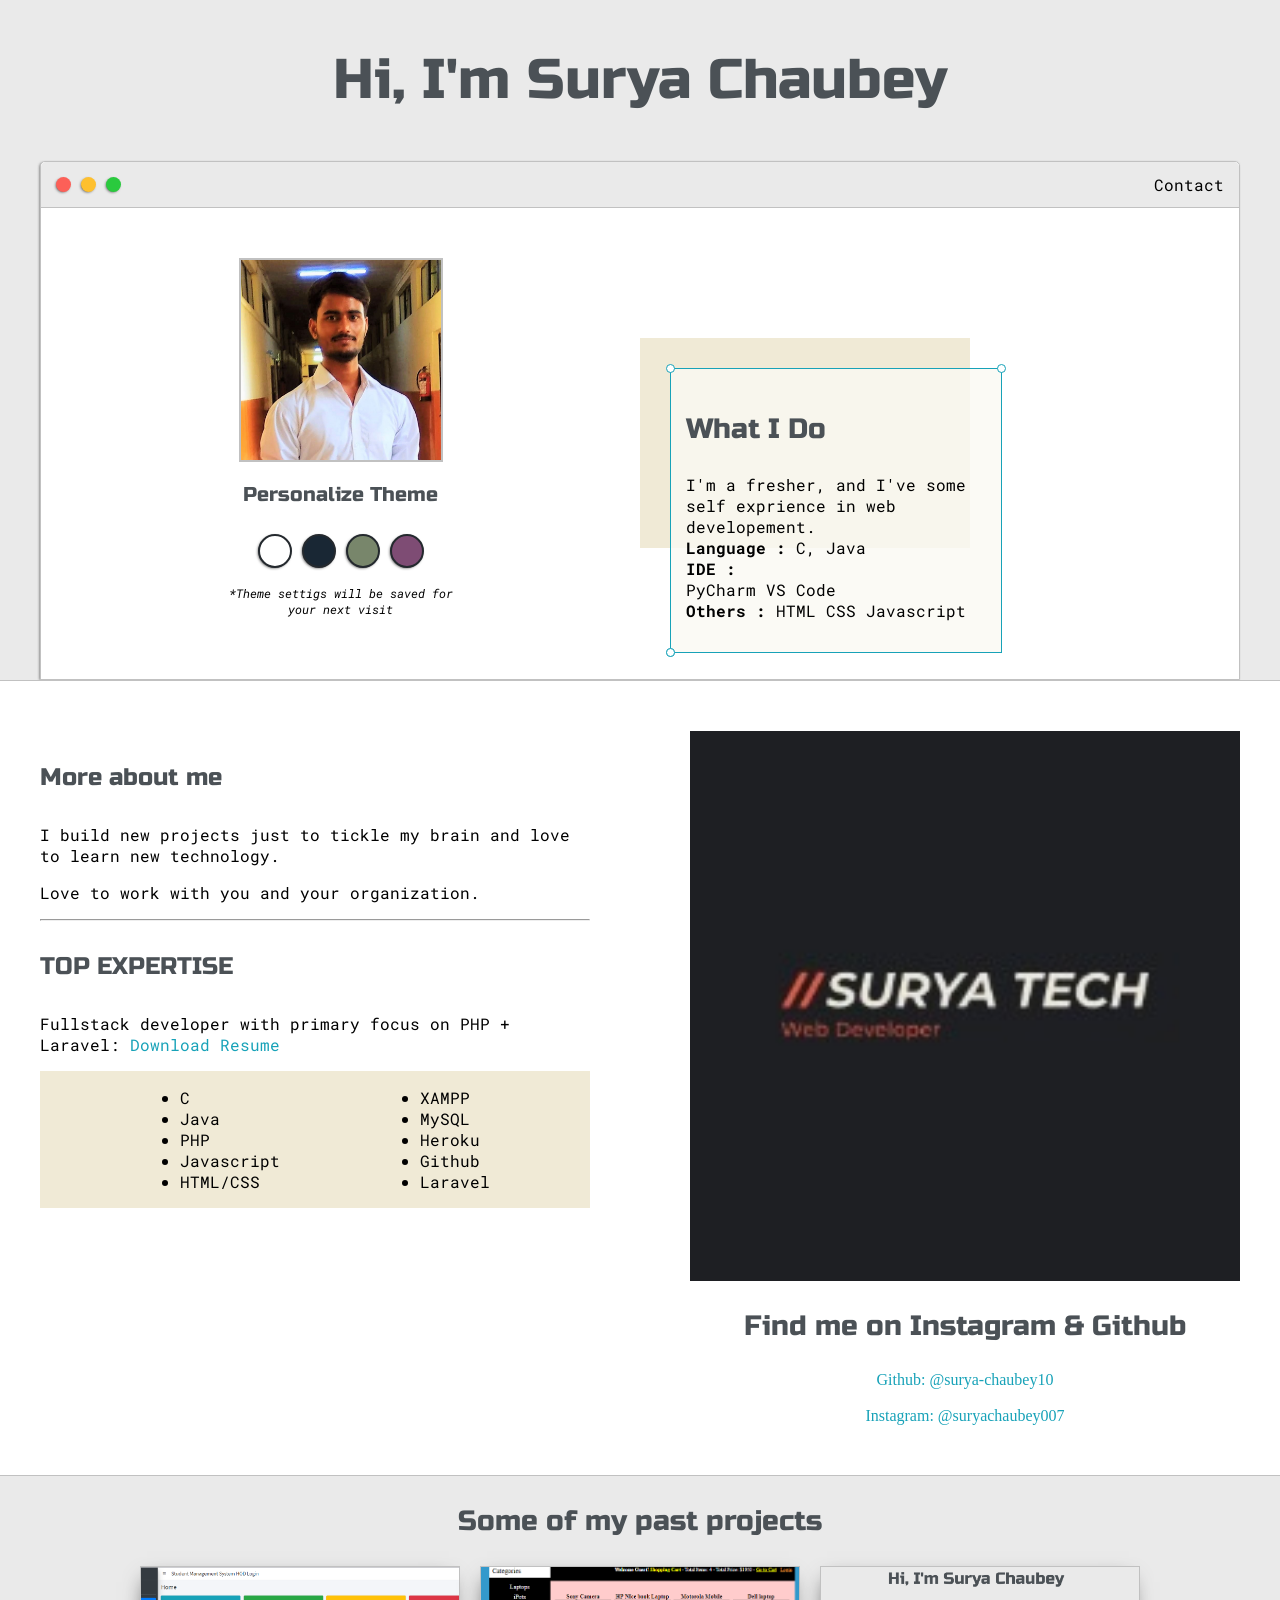
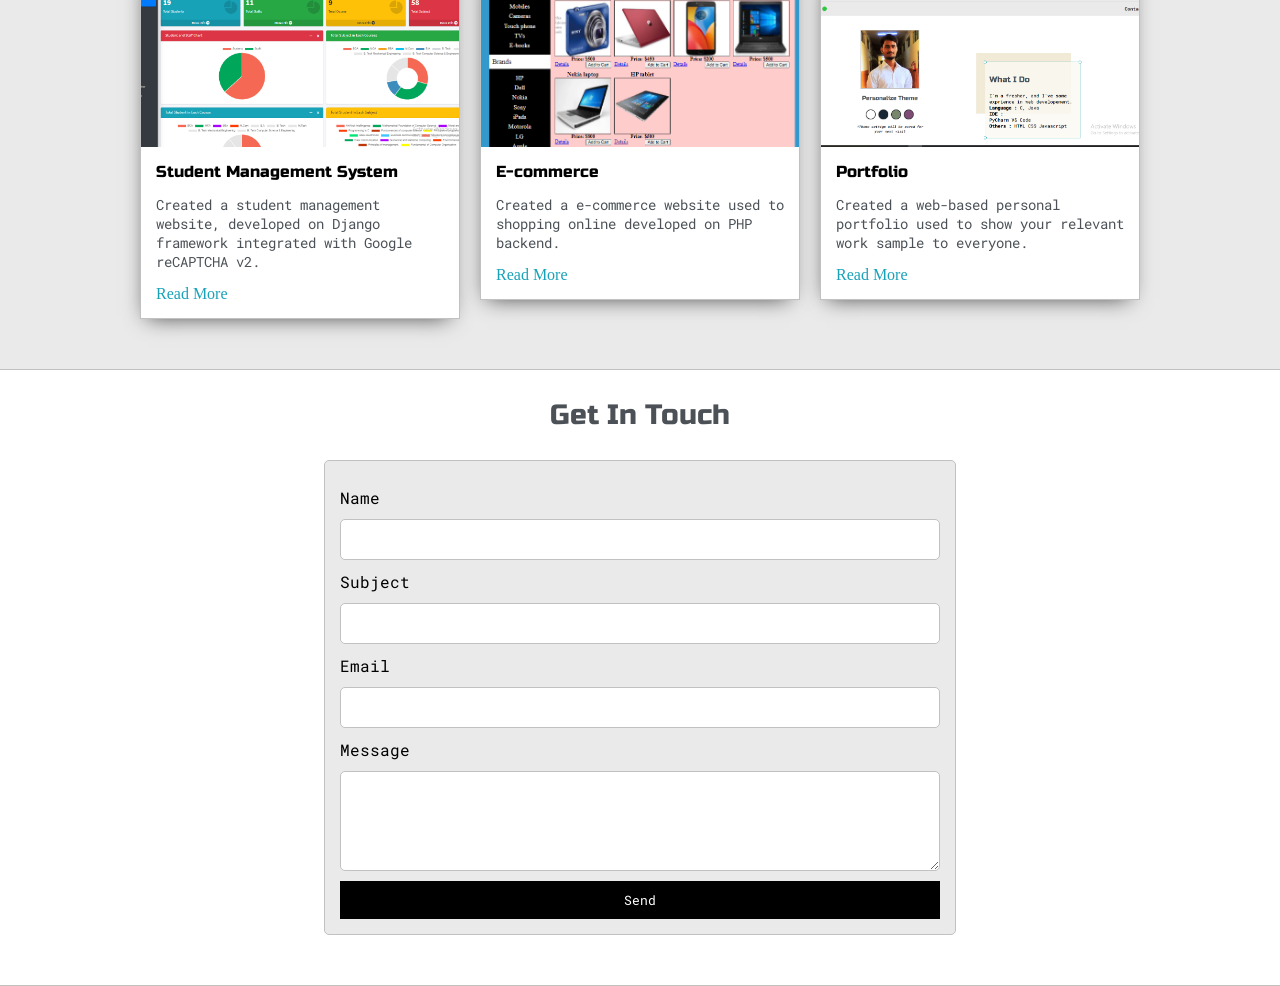
<file: Personal_portfolio/index.html>
<html lang="en">
<head>
    <meta charset="UTF-8">
    <meta name="viewport" content="width=device-width, initial-scale=1.0">
    <title>Surya Chaubey</title>

    <link href="https://fonts.googleapis.com/css2?family=Russo+One&display=swap" rel="stylesheet">

    <link href="https://fonts.googleapis.com/css2?family=Roboto+Mono:wght@500&family=Russo+One&display=swap" rel="stylesheet">

    <link rel="stylesheet" href="default.css" type="text/css">

    <link id="theme-style" rel="stylesheet" type="text/css" href="">
</head>
<body>

    <section class="s1">
        <div class="main-container">
            <div class="greeting-wrapper">
                <h1>Hi, I'm Surya Chaubey</h1>
            </div>

            <div class="intro-wrapper">
                <div class="nav-wrapper">
                    <div class="dots-wrapper">
                        <div id="dot-1" class="browser-dot"></div>
                        <div id="dot-2" class="browser-dot"></div>
                        <div id="dot-3" class="browser-dot"></div>
                    </div>

                    <ul id="navigation">
                        <li><a href="#">Contact</a></li>
                        
                    </ul>
                </div>

                <div class="left-column">
                    <img id="profile_pic" src="images/surya pic.jpg">
                    <h5 style="text-align: center;line-height: 0;">Personalize Theme</h5>

                    <div id="theme-options-wrapper">
                        <div data-mode="light" id="light-mode" class="theme-dot"></div>
                        <div data-mode="blue" id="blue-mode" class="theme-dot"></div>
                        <div data-mode="green" id="green-mode" class="theme-dot"></div>
                        <div data-mode="purple" id="purple-mode" class="theme-dot"></div>

                    </div>

                    <p id="setting-note">*Theme settigs will be saved for <br> your next visit</p>
                </div>

                <div class="right-column">

                    <div id="preview-shadow">
                        <div id="preview">
                            <div id="corner-tl" class="corner"></div>
                            <div id="corner-tr" class="corner"></div>
                            <h3>What I Do</h3>
                            <p>I'm a fresher, and I've some self exprience in web developement.</br> <b>Language : </b>C, Java<br><b>IDE :</b><br> PyCharm VS Code
                            <br><b>Others :</b> HTML  CSS  Javascript </p>
                            <div id="corner-bl" class="corner"></div>
                            <div id="corner-bl" class="corner"></div>
                        </div>
                    </div>
                </div>
            </div>
        </div>
    </section>

    <section class="s2">
        <div class="main-container">
            <div class="about-wrapper">

                <div class="about-me">
                    <h4>More about me</h4>

                    <p>I build new projects just to tickle my brain
                        and love to learn new technology.</p>

                    <p>Love to work with you and your organization. 

                    </p>
                    

                    <hr>

                    <h4>TOP EXPERTISE</h4>

                    <p>Fullstack developer with primary focus on PHP + 
                        Laravel: <a target="_blank" href="resume.pdf">Download Resume</a>
                    </p>

                    <div id="skills">
                        <ul>
                            <li>C</li>
                            <li>Java</li>
                            <li>PHP</li>
                            <li>Javascript</li>
                            <li>HTML/CSS</li>
                        
                        </ul>

                        <ul>
                            <li>XAMPP</li>
                            <li>MySQL</li>
                            <li>Heroku</li>
                            <li>Github</li>
                            <li>Laravel</li>
                        </ul>
                    </div>
                </div>

                <div class="social-links">
                    <img id="social_img" src="images/follow.jpg">
                    <h3>Find me on Instagram & Github</h3>

                    <a target="_blank" href="https://github.com/surya-chaubey10">Github: @surya-chaubey10</a>
                    <br>
                    <a target="_blank" href="https://www.instagram.com/suryachaubey007/">Instagram: @suryachaubey007</a>
                </div>
            </div>
        </div>
    </section>

    <section class="s1">
        <div class="main-container">
            <h3 style="text-align: center;">Some of my past projects</h3>

            <div class="post-wrapper">

                <div>
                    <div class="post">
                        <img class="thumbnail" src="images/p1.png">
                        <div class="post-preview">
                            <h6 class="post-title">Student Management System</h6>
                            <p class="post-intro">Created a student management website, developed on Django
                                framework integrated with Google reCAPTCHA v2.
                            </p>
                            <a href="post.html">Read More</a>
                        </div>
                    </div>
                </div>

                <div>
                    <div class="post">
                        <img class="thumbnail" src="images/p2.png">
                        <div class="post-preview">
                        <h6 class="post-title">E-commerce</h6>
                        <p class="post-intro">Created a e-commerce website used to shopping online developed on PHP backend.

                        </p>
                        <a href="#">Read More</a>
                        </div>
                    </div>
                </div>

                <div>
                    <div class="post">
                        <img class="thumbnail" src="images/p3.png">
                            <div class="post-preview">
                            <h6 class="post-title">Portfolio</h6>
                            <p class="post-intro">Created a web-based personal portfolio used to show your relevant
                                work sample to everyone.</p>
                            <a href="#">Read More</a>
                            </div>
                    </div>
                </div>

            </div>
        </div>
    </section>

    <section class="s2">
        <div class="main-container">
            <h3 style="text-align: center;">Get In Touch</h3>

            <form id="contact-form">
                <label>Name</label>
                <input class="input-field" type="text" name="name">

                <label>Subject</label>
                <input class="input-field" type="text" name="subject">

                <label>Email</label>
                <input class="input-field" type="text" name="email">

                <label>Message</label>
                <textarea class="input-field"  name="message"></textarea>


                <input id="submit-btn" type="submit" value="Send">
            </form>
        </div>
    </section>

    <script type="text/Javascript" src="script.js"></script>
    
</body>
</html>
</file>
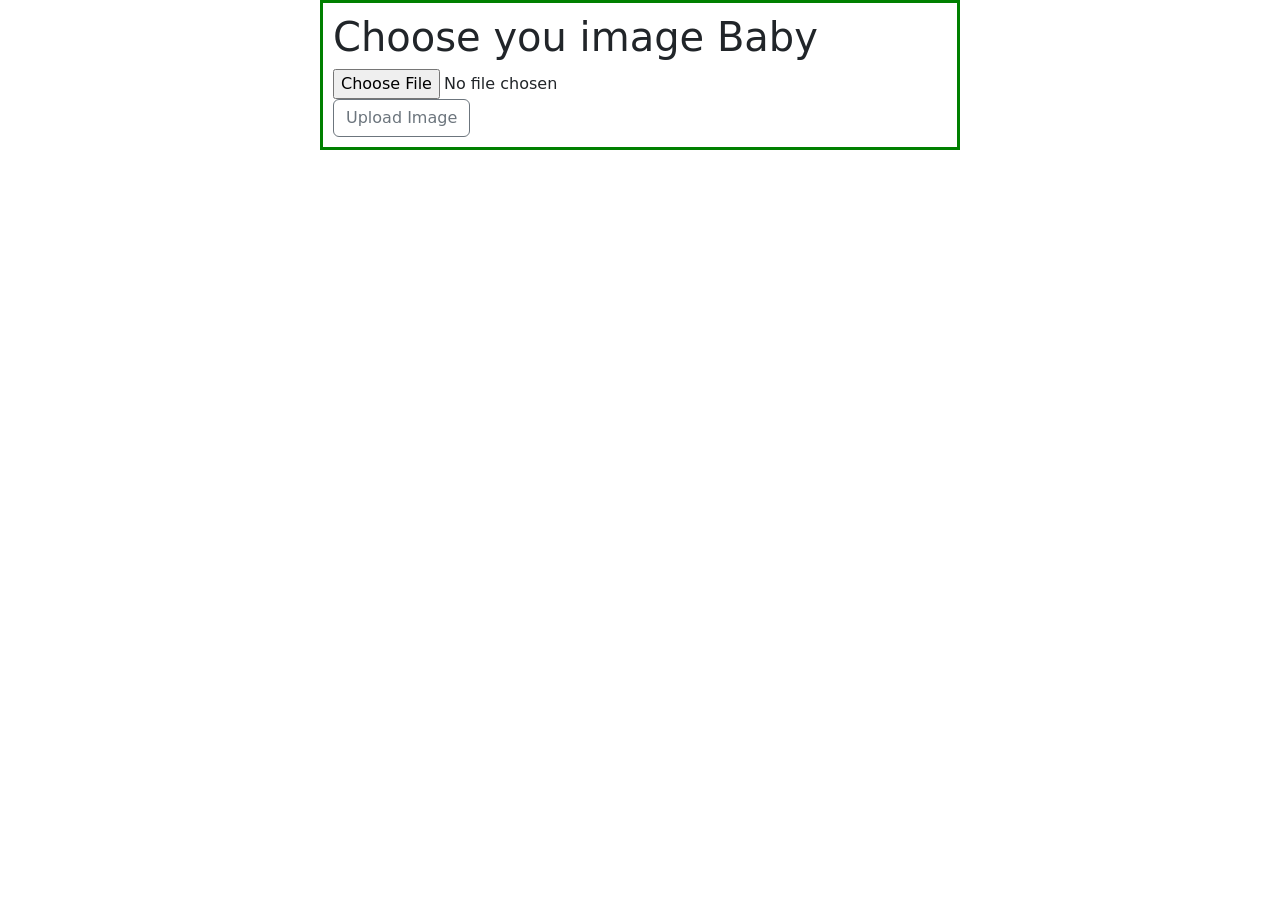
<file: add_photo.html>
<!DOCTYPE html>
<html lang="en">
<head>
    <meta charset="UTF-8">
    <meta http-equiv="X-UA-Compatible" content="IE=edge">
    <meta name="viewport" content="width=device-width, initial-scale=1.0">
    <title>Document</title>
    <link href="https://cdn.jsdelivr.net/npm/bootstrap@5.0.0-beta2/dist/css/bootstrap.min.css" rel="stylesheet" integrity="sha384-BmbxuPwQa2lc/FVzBcNJ7UAyJxM6wuqIj61tLrc4wSX0szH/Ev+nYRRuWlolflfl" crossorigin="anonymous">
    <style>
        .outer {
            margin: auto;
            width: 50%;
            border: 3px solid green;
            padding: 10px;
        }
        </style>
</head>
<body>
    <div class="outer">
        
            <h1>
                Choose you image Baby
            </h1>
            
            <form action="" method="post" enctype="multipart/form-data">
                <input type="file" name="pic_name" id="fileToUpload"><br>   
                <button type="submit" class="btn btn-outline-secondary" id="submit">Upload Image</button>
            </form>
        
    </div>
</body>
</html>
</file>
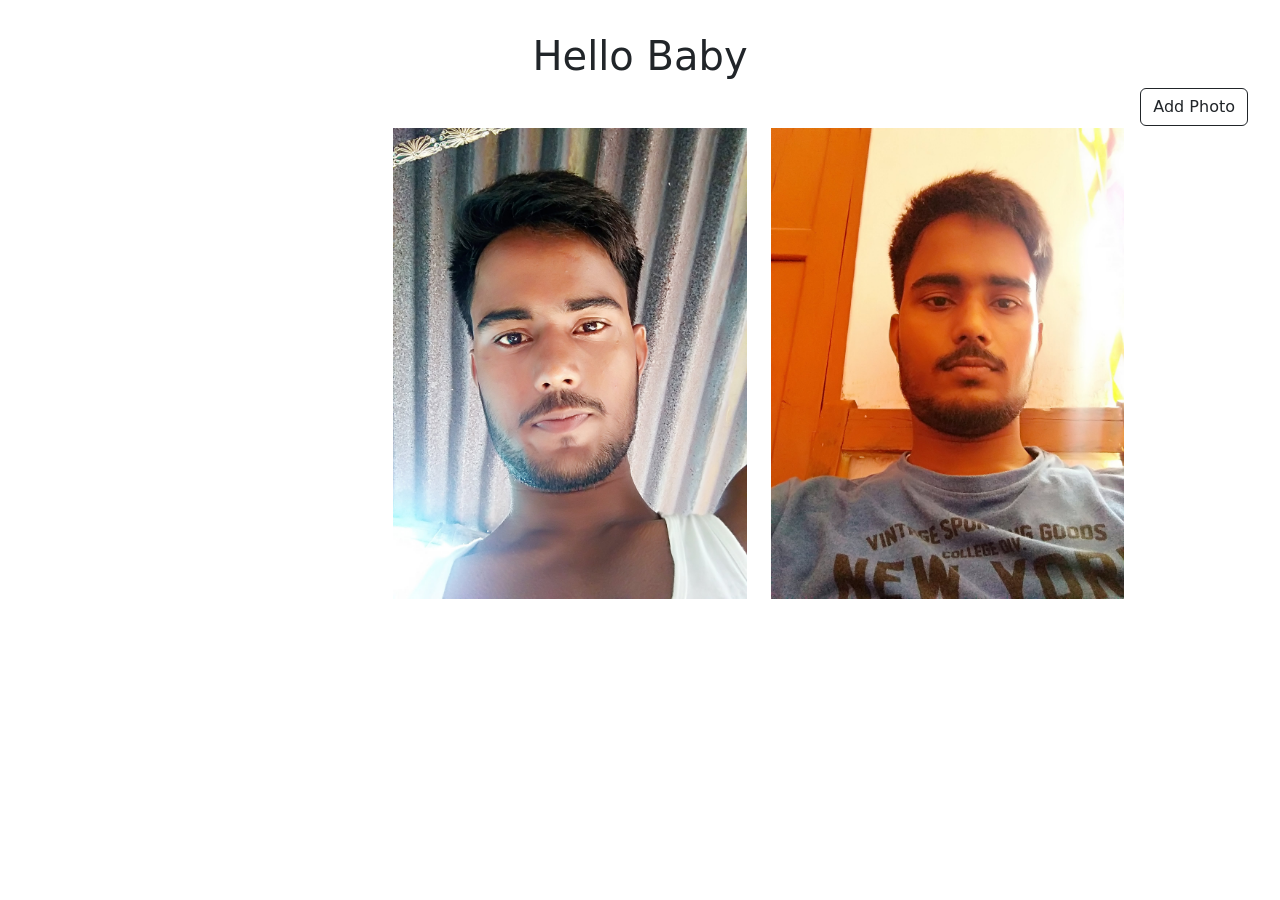
<file: home.html>
<!DOCTYPE html>
<html>
  <head>
    <meta charset="UTF-8">
    <meta http-equiv="X-UA-Compatible" content="IE=edge">
    <meta name="viewport" content="width=device-width, initial-scale=1.0">
    <title>Document</title>
    <link rel="stylesheet" href="home_css.css">
    <link href="https://cdn.jsdelivr.net/npm/bootstrap@5.0.0-beta2/dist/css/bootstrap.min.css" rel="stylesheet" integrity="sha384-BmbxuPwQa2lc/FVzBcNJ7UAyJxM6wuqIj61tLrc4wSX0szH/Ev+nYRRuWlolflfl" crossorigin="anonymous">
</head>
<body>

<!-- Header -->
<div class="header">
  <h1>Hello Baby</h1>

  <button id="add_photo" type="button" class="btn btn-outline-dark" >Add Photo</button>
  <script type="text/javascript">
      document.getElementById("add_photo").onclick = function () {
          location.href = "add_photo.php";
      };
  </script>
  

  <!-- <p>Resize the browser window to see the responsive effect.</p> -->
</div>

<!-- Photo Grid -->
<div class="row"> 
  <div class="column">

  </div>

  <div class="column">
    <img src="images/surya/IMG_20200607_153953.jpg" alt="" style="width: 100%;">
  </div>

  <div class="column">
    <img src="images/surya/IMG_20190626_093404.jpg" alt="" style="width: 100%;">
  </div>

</div>

</body>
</html>
</file>
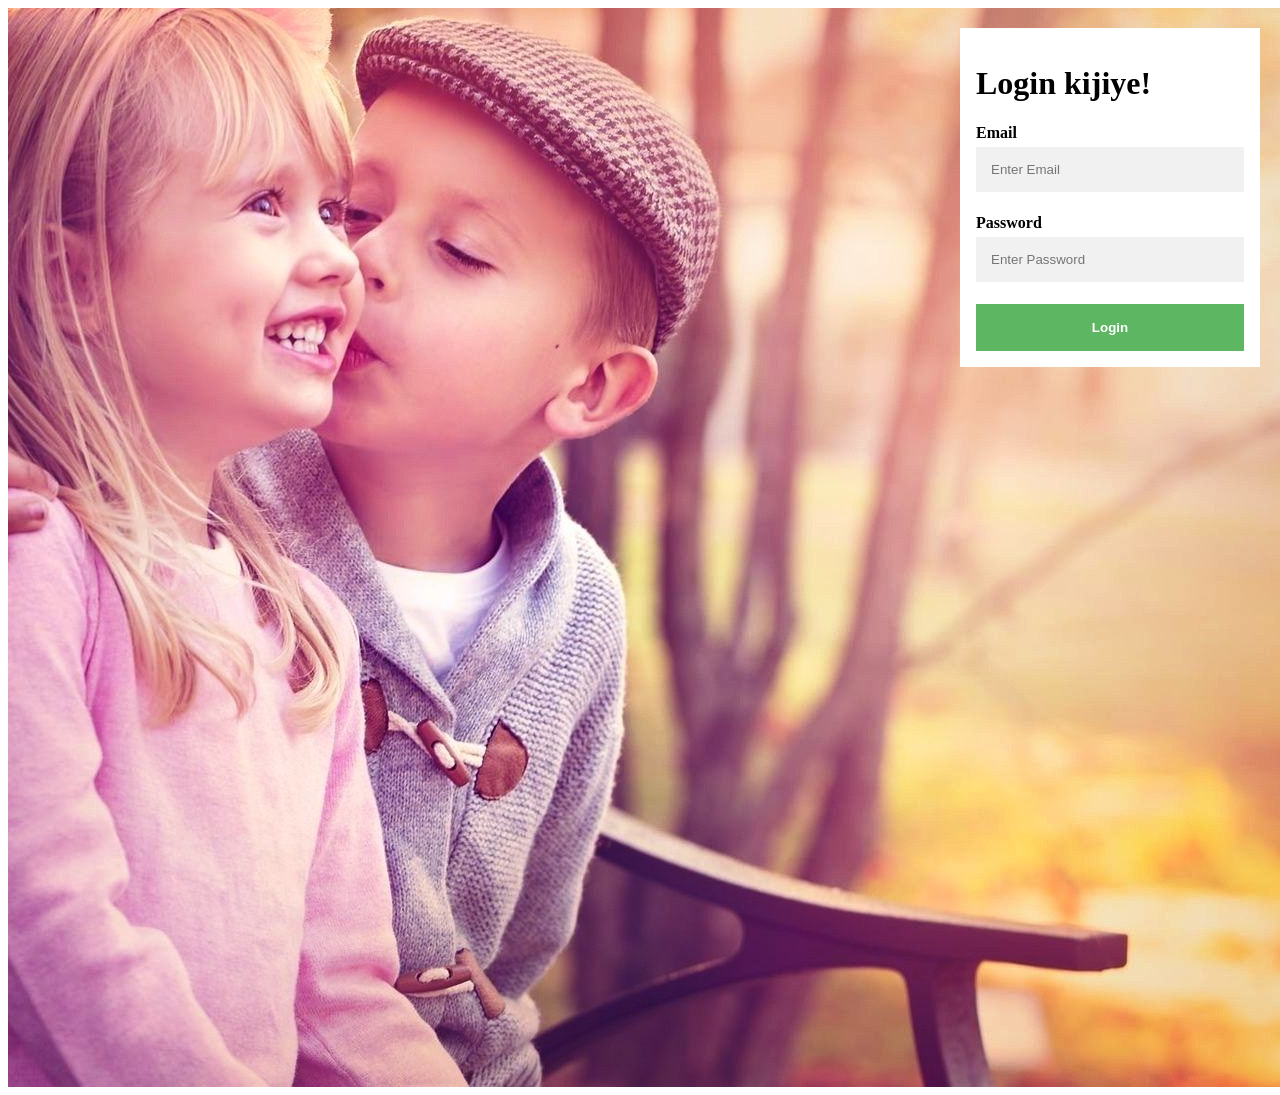
<file: login.html>
<!DOCTYPE html>
<html lang="en">
<head>
    <meta charset="UTF-8">
    <meta http-equiv="X-UA-Compatible" content="IE=edge">
    <meta name="viewport" content="width=device-width, initial-scale=1.0">
    <title>Login</title>
    <link rel="stylesheet" href="login.css">
</head>
<body>
  <div>
    <div class="bg-img">
      <form action="" method="post" class="container">
        <h1>Login kijiye!</h1>
    
        <label for="email"><b>Email</b></label>
        <input type="text" placeholder="Enter Email" name="email" required>
    
        <label for="psw"><b>Password</b></label>
        <input type="password" placeholder="Enter Password" name="password" required>
    
        <button type="submit" class="btn"><b>Login</b></button>
      </form>
    </div>
  </div>
</body>
</html>
</file>
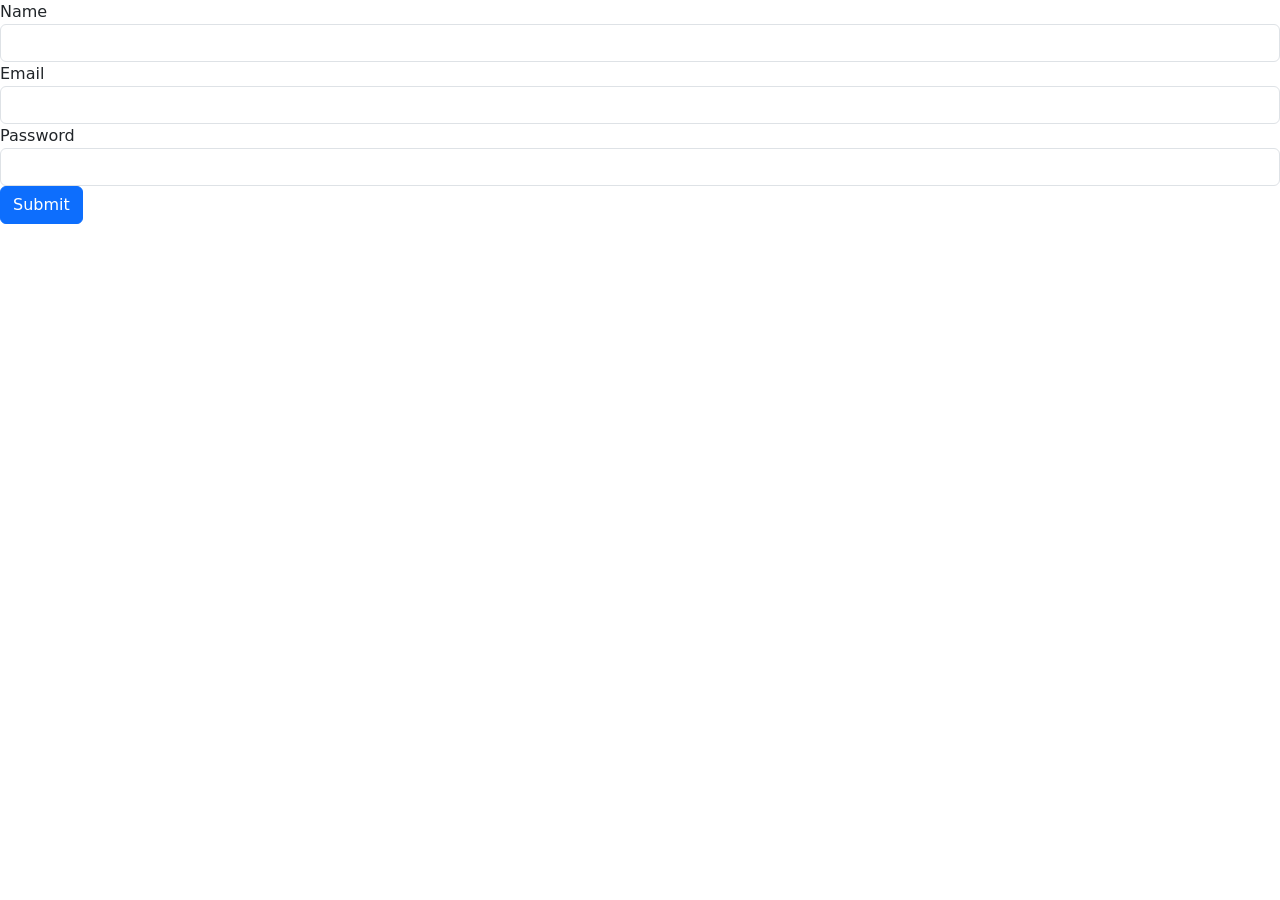
<file: registration.html>
<!DOCTYPE html>
<html lang="en">
<head>
    <meta charset="UTF-8">
    <meta http-equiv="X-UA-Compatible" content="IE=edge">
    <meta name="viewport" content="width=device-width, initial-scale=1.0">
    <title>Document</title>
    <link href="https://cdn.jsdelivr.net/npm/bootstrap@5.0.0-beta2/dist/css/bootstrap.min.css" rel="stylesheet" integrity="sha384-BmbxuPwQa2lc/FVzBcNJ7UAyJxM6wuqIj61tLrc4wSX0szH/Ev+nYRRuWlolflfl" crossorigin="anonymous">
</head>
<body>
    <form action="" method="post" enctype="multipart/form-data">
        
        <div class="form-group">
            <label>Name</label><br>
            <input type="text" class="form-control" name="name">
        </div>

        <div class="form-group">
            <label>Email</label><br>
            <input type="email" class="form-control" name="email">
        </div>

        <div class="form-group">
            <label>Password</label>
            <input type="password" class="form-control" name="password">
        </div>
           
        <button type="submit" class="btn btn-primary">Submit</button>
    </form>
    
    
</body>
</html>
</file>
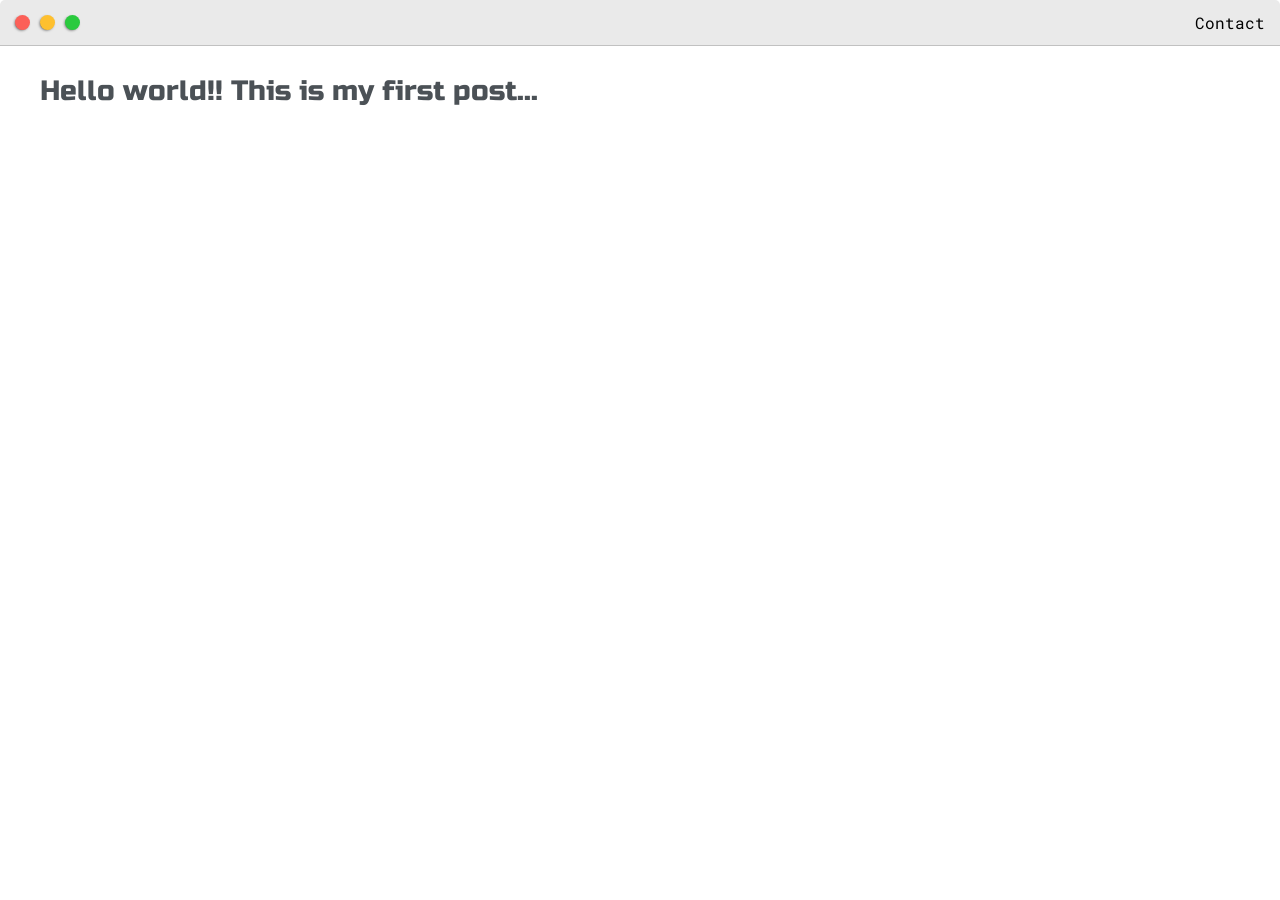
<file: Personal_portfolio/post.html>
<html lang="en">
<head>
    <meta charset="UTF-8">
    <meta name="viewport" content="width=device-width, initial-scale=1.0 
    maximum-scala=1, minimum-scala=1">

    <link href="https://fonts.googleapis.com/css2?family=Russo+One&display=swap" rel="stylesheet">

    <link href="https://fonts.googleapis.com/css2?family=Roboto+Mono:wght@500&family=Russo+One&display=swap" rel="stylesheet">


    <link rel="stylesheet" type="text/css" href="default.css">
    <title>Post Name</title>
</head>
<body>
    <div class="nav-wrapper">
        <div class="dots-wrapper">
            <div id="dot-1" class="browser-dot"></div>
            <div id="dot-2" class="browser-dot"></div>
            <div id="dot-3" class="browser-dot"></div>
        </div>

        <ul id="navigation">
            <li><a href="#">Contact</a></li>
            
        </ul>
    </div>
    <div class="main-container">
        
        <h3> Hello world!! This is my first post...</h3>
    </div>

</body>
</html>
</file>
<file: Personal_portfolio/default.css>
:root{
    --mainColor:#eaeaea;
    --secondaryColor:#fff;

    --borderColor:#c1c1c1;

    --mainText:black;
    --secondaryText:#4b5156;

    --themeDotBorder:#24292e;
    --previewBg:rgb(251, 249, 243, 0.8);
    
    --previewShadow: #f0ead6;
    
    --buttonColor:black;
}

html, body{
    padding: 0;
    margin: 0;
}

body *{
    transition: 0.3s;
}

h1, h2, h3, h4, h5, h6, strong{
    color: var(--secondaryText);
    font-family: 'Russo One', sans-serif; 
    font-weight: 500;
}

p, li, span, label, input, textarea{
    color: var(--mainText);
    font-family: 'Roboto Mono', 'monospace';
}

a{
    text-decoration: none;
    color: #17a2b8;
}



h1 { font-size: 56px;}
h2 { font-size: 36px;}
h3 { font-size: 28px;}
h4 { font-size: 24px;}
h5 { font-size: 20px;}
h6 { font-size: 16px;}



.s1{
    background-color: var(--mainColor);
    border-bottom:1px solid var(--borderColor);
    overflow: auto;
}

.s2{
    background-color: var(--secondaryColor);
    border-bottom:1px solid var(--borderColor);
    overflow: auto;
}

.main-container{
    width: 1200px;
    margin: 0 auto;
}

.greeting-wrapper{
    display: grid;
    text-align: center;
    align-content: center;
    min-height: 10em;
    
}

.intro-wrapper{
    background-color: var(--secondaryColor);
    border: 1px solid var(--borderColor);
    border-radius:5px 5px 0 0;

    --webkit-box-shadow: -1px 1px 3px -1px rgba(0,0,0,0.75);
    -moz-box-shadow: -1px 1px 3px -1px rgba(0,0,0,0.75);
    box-shadow: -1px 1px 3px -1px rgba(0,0,0,0.75);

    display: grid;
    grid-template-columns: 1fr 1fr;
    grid-template-areas: 
        'nav-wrapper nav-wrapper'
        'left-column right-column'
    ;
}



.nav-wrapper{
    border-radius:5px 5px 0 0;
    grid-area:nav-wrapper;
    border-bottom: 1px solid var(--borderColor);
    display: flex;
    justify-content: space-between;
    align-items: center;
    background-color: var(--mainColor);
}

#navigation a{
    color: var(--mainText)
}

#navigation{
    margin: 0;
    padding: 10px;
}

#navigation li{
    display: inline-block;
    margin-right: 5px;
    margin-left: 5px;
}

.dots-wrapper{
    display: flex;
    padding: 10px;

}

#dot-1{
    background-color: #FC6058;
}

#dot-2{
    background-color: #FEC02F;
}

#dot-3{
    background-color: #2ACA3E;
}

.browser-dot{
    background-color: black;
    height: 15px;
    width: 15px;
    border-radius: 50%;
    margin: 5px;

    -webkit-box-shadow: -1px 1px 3px -1px rgba(0,0,0,0.75);
    -moz-box-shadow: -1px 1px 3px -1px rgba(0,0,0,0.75);
    box-shadow: -1px 1px 3px -1px rgba(0,0,0,0.75);
}

.left-column{
    grid-area: left-column;
    padding-top: 50px;
    padding-bottom: 50px;
}

#profile_pic{
    display: block;
    margin:0 auto;

    height: 200px;
    width: 200px;
    object-fit: cover;
    border:2px solid var(--borderColor);
}

#theme-options-wrapper{
    display: flex;
    justify-content: center;
}

.theme-dot{
    height: 30px;
    width: 30px;
    background-color: black;
    border-radius: 50%;

    margin: 5px;
    border: 2px solid var(--themeDotBorder);

    -webkit-box-shadow: -1px 1px 3px -1px rgba(0,0,0,0.75);
    -moz-box-shadow: -1px 1px 3px -1px rgba(0,0,0,0.75);
    box-shadow: -1px 1px 3px -1px rgba(0,0,0,0.75);

    cursor: pointer;
}

.theme-dot:hover{
    border-width: 5px;
}

#light-mode{
    background-color: #fff;
}

#blue-mode{
    background-color: #192734;
}

#green-mode{
    background-color: #78866b;
}

#purple-mode{
    background-color: #7E4C74;
}

#setting-note{
    font-size: 12px;
    font-style: italic;
    text-align: center;
}


.right-column{
    grid-area: right-column;
    display: grid;
    align-content: center;

    padding-top: 50px;
    padding-bottom: 50px;
}

#preview-shadow{
    background-color: var(--previewShadow);
    width: 300px;
    height: 180px;
    padding-left: 30px;
    padding-top: 30px;
}

#preview{
    width: 300px;
    border: 1.5px solid #17a2b8;
    background-color: var(--previewBg);
    padding:15px;
    position: relative;
}

.corner{
    width:7px;
    height: 7px;
    border-radius: 50%;
    border: 1.5px solid #17a2b8;
    background-color: #fff;
    position:absolute;
}

#corner-tl{
    top: -5px;
    left: -5px;
}

#corner-tr{
    top: -5px;
    right: -5px;
}

#corner-br{
    bottom: -5px;
    right: -5px;
}

#corner-bl{
    bottom: -5px;
    left: -5px;
}

.about-wrapper{
    display: grid;
    grid-template-columns: repeat(auto-fit, minmax(320px, 1fr));
    padding-bottom: 50px;
    padding-top: 50px;
    gap: 100px;
}

#skills{
    display: flex;
    justify-content: space-evenly;
    background-color: var(--previewShadow);
}

.social-links{
    display: grid;
    align-content: center;
    text-align: center;
}

#social_img{
    width: 100%;
}

.post-wrapper{
    display: grid;
    grid-template-columns: repeat(auto-fit, 320px);
    gap: 20px;
    justify-content: center;
    padding-bottom: 50px;
}

.post{
    border: 1px solid var(--borderColor);
    -webkit-box-shadow: -2px 7px 21px -9px rgba(0,0,0,0.75);
    -moz-box-shadow: -2px 7px 21px -9px rgba(0,0,0,0.75);
    box-shadow: -2px 7px 21px -9px rgba(0,0,0,0.75);
}

.thumbnail{
    display: black;
    width: 100%;
    height: 180px;
    object-fit: cover;
}

.post-preview{
    background-color: #fff;
    padding: 15px;
}

.post-title{
    color: black;
    margin: 0;
}

.post-intro{
    color: #4b5156;
    font-size: 14px;
}


#contact-form{
    display: black;
    max-width: 600px;
    margin: 0 auto;
    border: 1px solid var(--borderColor);
    padding: 15px;
    border-radius: 5px;
    background-color: var(--mainColor);
    margin-bottom: 50px;
}

#contact-form label{
    line-height: 2.7em;
}

#contact-form textarea{
    min-height: 100px;
    font-size: 14px;
}

.input-field{
    width: 100%;
    padding-top: 10px;
    padding-bottom: 10px;
    background-color: var(--secondaryColor);
    border-radius: 5px;
    border: 1px solid var(--borderColor); 
    font-size: 14px;
}

#submit-btn{
    margin-top: 10px;
    width: 100%;
    padding-top: 10px;
    padding-bottom: 10px;
    color: #fff;
    background-color: var(--buttonColor);
    border: none;

}


@media screen and (max-width: 1200px){
    .main-container{
        width: 95%;
    }
}

@media screen and (max-width: 800px){
        .intro-wrapper{
            
            grid-template-columns: 1fr;
            grid-template-areas: 
                'nav-wrapper'
                'left-column'
                'right-column'
            ;
    }
    .right-column{
    justify-content: center;
    }
}
</file>
<file: home_css.css>
#add_photo{
    float:right;
    display:block;
    margin-right:0px;
    clear:left;
}

#logout{
    float:left;
    display:block;
    margin-right:0px;
    clear:left;
}

#delete_photo{
  float:right;
  display:block;
  margin-right:5px;
  clear:left;
}


* 
{
  box-sizing: border-box;
}

body {
  margin: 0;
  font-family: Arial;
}

.header {
  text-align: center;
  padding: 32px;
  
}

.row {
  display: -ms-flexbox; /* IE10 */
  display: flex;
  -ms-flex-wrap: wrap; /* IE10 */
  flex-wrap: wrap;
  padding: 0 4px;
}

/* Create four equal columns that sits next to each other */
.column {
  -ms-flex: 25%; /* IE10 */
  flex: 25%;
  max-width: 25%;
  padding: 0 4px;
}

.column img {
  margin-top: 8px;
  vertical-align: middle;
  width: 100%;
}

/* Responsive layout - makes a two column-layout instead of four columns */
@media screen and (max-width: 800px) {
  .column {
    -ms-flex: 50%;
    flex: 50%;
    max-width: 50%;
  }
}

/* Responsive layout - makes the two columns stack on top of each other instead of next to each other */
@media screen and (max-width: 600px) {
  .column {
    -ms-flex: 100%;
    flex: 100%;
    max-width: 100%;
  }
}
</file>
<file: login.css>
body, html {
    min-height: 100%;
    min-width: 100%;
  }
  
  * {
    box-sizing: border-box;
  }
  
  .bg-img {
    /* The image used */
    background-image: url(login_wallpaper/login_wallpaper.jpg);
  
    /* Control the height of the image */
    min-height: 1079px;
  
    /* Center and scale the image nicely */
    background-position: center;
    background-repeat: no-repeat;
    background-size: cover;
    position: relative;
  }
  
  /* Add styles to the form container */
  .container {
    position: fixed;
    right: 0;
    margin: 20px;
    max-width: 300px;
    padding: 16px;
    background-color: white;
  }
  
  /* Full-width input fields */
    input[type=text], input[type=password] {
    width: 100%;
    padding: 15px;
    margin: 5px 0 22px 0;
    border: none;
    background: #f1f1f1;
  }
  
  input[type=text]:focus, input[type=password]:focus {
    background-color: #ddd;
    outline: none;
  }
  
  /* Set a style for the submit button */
  .btn {
    background-color: #4CAF50;
    color: white;
    padding: 16px 20px;
    border: none;
    cursor: pointer;
    width: 100%;
    opacity: 0.9;
  }
  
  .btn:hover {
    opacity: 1;
  }
</file>
